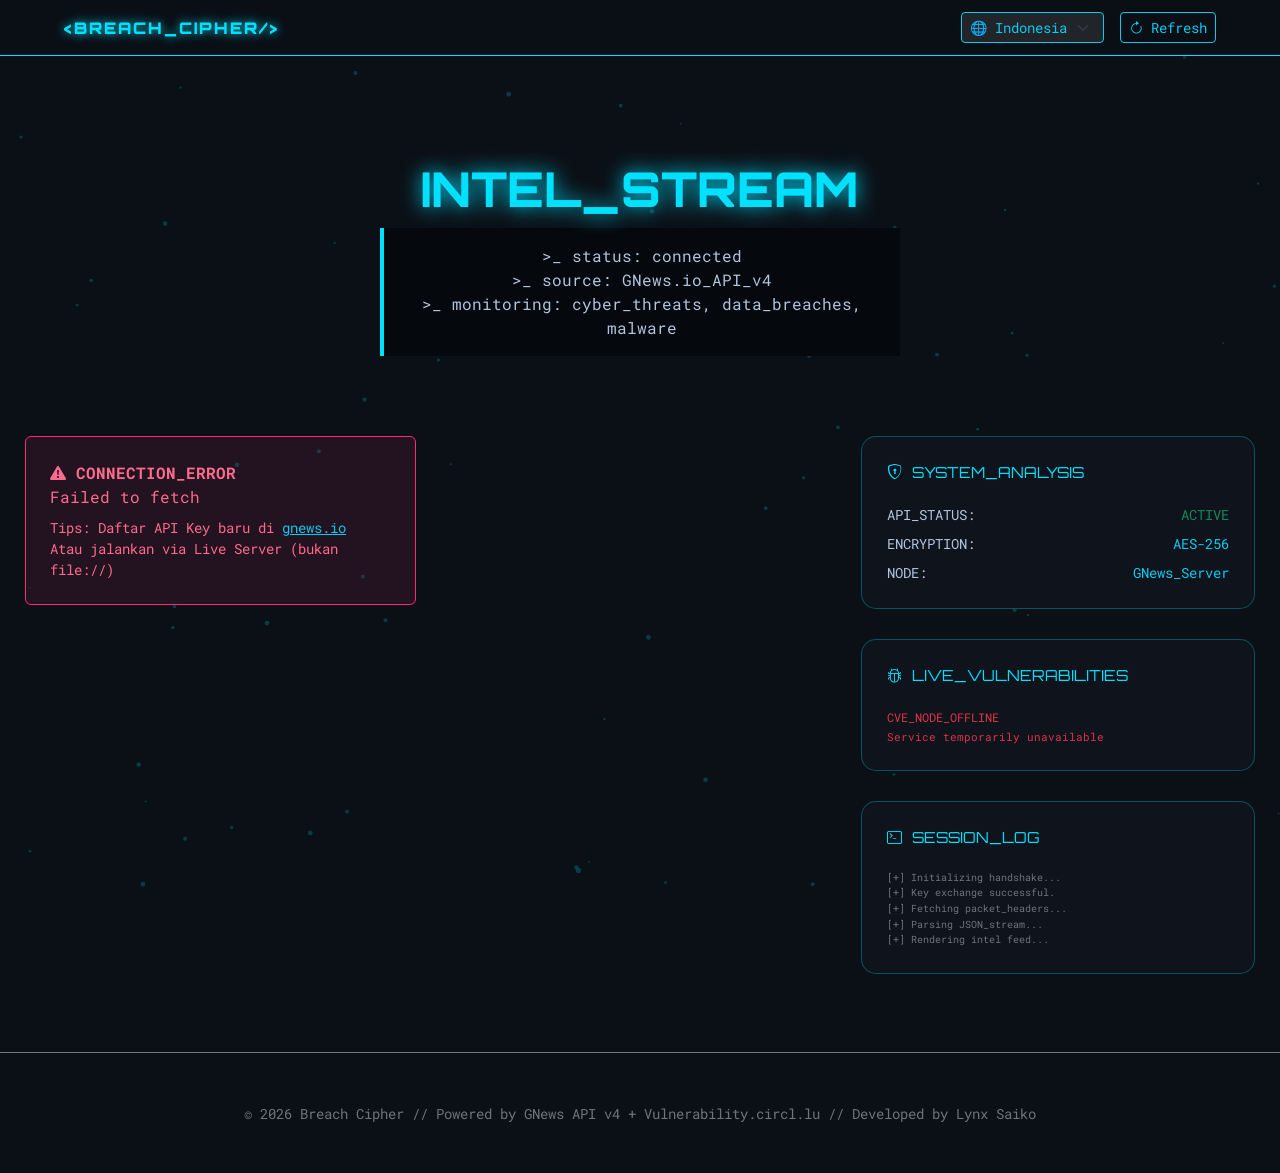
<file: blogger.html>
<!DOCTYPE html>
<html lang="id">
<head>
  <meta charset="UTF-8" />
  <meta name="viewport" content="width=device-width, initial-scale=1.0"/>
  <meta name="theme-color" content="#050b12">
  <title>Breach Cipher | Cyber Intel Live</title>

  <link href="https://cdn.jsdelivr.net/npm/bootstrap@5.3.3/dist/css/bootstrap.min.css" rel="stylesheet"/>
  <link rel="stylesheet" href="https://cdn.jsdelivr.net/npm/bootstrap-icons@1.11.3/font/bootstrap-icons.min.css">
  <link href="https://fonts.googleapis.com/css2?family=Orbitron:wght@400;700;900&family=Roboto+Mono:wght@400;500&display=swap" rel="stylesheet">

  <style>
    :root {
      --cyber-blue: #00e0ff; --cyber-dark: #0b1017; --cyber-card: #0f131c;
      --border-glow: rgba(0, 224, 255, 0.3); --text-dim: #b0c4de; --text-bright: #e6f7ff;
      --glitch-red: #ff2a6d;
    }
    body { 
      background: var(--cyber-dark); 
      font-family: 'Roboto Mono', monospace; 
      color: var(--text-dim); 
      overflow-x: hidden; 
    }
    
    #particles-blog { 
      position: fixed; top: 0; left: 0; width: 100%; height: 100%; 
      z-index: 0; opacity: 0.3; pointer-events: none; 
    }
    
    .navbar-blog {
      position: fixed; top: 0; width: 100%; background: rgba(11, 16, 23, 0.95);
      backdrop-filter: blur(10px); border-bottom: 1px solid var(--cyber-blue);
      z-index: 1000; padding: 12px 5%; display: flex; justify-content: space-between; align-items: center;
    }
    .logo { 
      font-family: 'Orbitron'; color: var(--cyber-blue); text-decoration: none; 
      font-weight: 900; letter-spacing: 2px; text-shadow: 0 0 10px var(--cyber-blue); 
    }
    
    .hero-blog { margin-top: 100px; padding: 60px 20px; text-align: center; position: relative; z-index: 1; }
    .glitch-title { 
      font-family: 'Orbitron'; font-size: 3rem; font-weight: 800; 
      color: var(--cyber-blue); text-transform: uppercase; margin-bottom: 10px; 
      text-shadow: 0 0 20px var(--cyber-blue);
    }

    .blog-container { max-width: 1300px; margin: 20px auto; padding: 0 25px; position: relative; z-index: 1; }
    .blog-grid { display: grid; grid-template-columns: repeat(auto-fill, minmax(350px, 1fr)); gap: 30px; }
    
    .blog-card {
      background: var(--cyber-card); border: 1px solid var(--border-glow); border-radius: 15px;
      overflow: hidden; transition: 0.4s cubic-bezier(0.175, 0.885, 0.32, 1.275); 
      display: flex; flex-direction: column; height: 100%;
    }
    .blog-card:hover { 
      transform: translateY(-10px); 
      border-color: var(--cyber-blue); 
      box-shadow: 0 0 25px rgba(0, 224, 255, 0.25); 
    }
    .card-img-top { height: 200px; object-fit: cover; filter: brightness(0.85); transition: 0.3s; }
    .blog-card:hover .card-img-top { filter: brightness(1); }
    
    .card-badge { 
      font-size: 0.65rem; background: rgba(0, 224, 255, 0.1); color: var(--cyber-blue); 
      padding: 5px 12px; border-radius: 20px; font-weight: bold; 
      border: 1px solid var(--border-glow); 
    }
    .read-more-btn { 
      background: transparent; border: 1px solid var(--cyber-blue); color: var(--cyber-blue); 
      font-family: 'Orbitron'; font-size: 0.75rem; padding: 8px 18px; border-radius: 5px; 
      text-decoration: none; transition: 0.3s; 
    }
    .read-more-btn:hover { 
      background: var(--cyber-blue); color: #000; box-shadow: 0 0 15px var(--cyber-blue); 
    }

    .widget { 
      background: var(--cyber-card); border: 1px solid var(--border-glow); 
      padding: 25px; border-radius: 15px; margin-bottom: 30px; 
    }
    .widget-title { 
      font-family: 'Orbitron'; color: var(--cyber-blue); font-size: 0.95rem; 
      margin-bottom: 20px; display: flex; align-items: center; gap: 10px; 
    }

    .cyber-notif {
      position: fixed; bottom: 30px; right: 30px; background: var(--cyber-blue); color: #000;
      padding: 12px 25px; font-weight: bold; font-family: 'Orbitron'; font-size: 0.8rem; 
      z-index: 9999; clip-path: polygon(0 0, 100% 0, 100% 70%, 85% 100%, 0 100%);
      box-shadow: 0 0 20px var(--cyber-blue);
    }

    .alert-cyber {
      background: rgba(255, 42, 109, 0.1);
      border: 1px solid var(--glitch-red);
      color: #ff6b8d;
    }
  </style>
</head>
<body>

  <canvas id="particles-blog"></canvas>

  <nav class="navbar-blog">
    <a href="#" class="logo">&lt;BREACH_CIPHER/&gt;</a>
    <div class="d-flex align-items-center gap-3">
        <select id="langSelect" class="form-select form-select-sm bg-dark text-info border-info" style="width: auto;">
            <option value="en">🌐 English</option>
            <option value="id" selected>🌐 Indonesia</option>
            <option value="ja">🌐 Japanese</option>
            <option value="ru">🌐 Russian</option>
        </select>
        <button class="btn btn-outline-info btn-sm" onclick="fetchNews()">
          <i class="bi bi-arrow-clockwise"></i> Refresh
        </button>
    </div>
  </nav>

  <section class="hero-blog">
    <h1 class="glitch-title">INTEL_STREAM</h1>
    <div class="terminal-quote mx-auto p-3" style="max-width: 520px; background:#05080c; border-left: 4px solid var(--cyber-blue);">
        >_ status: connected<br>
        >_ source: GNews.io_API_v4<br>
        >_ monitoring: cyber_threats, data_breaches, malware
    </div>
  </section>

  <div class="blog-container">
    <div class="row">
      <div class="col-lg-8">
        <div id="blogPostGrid" class="blog-grid"></div>
      </div>
      
      <div class="col-lg-4">
        <div class="widget">
            <div class="widget-title"><i class="bi bi-shield-lock"></i> SYSTEM_ANALYSIS</div>
            <div class="small">
                <div class="d-flex justify-content-between mb-2"><span>API_STATUS:</span> <span class="text-success">ACTIVE</span></div>
                <div class="d-flex justify-content-between mb-2"><span>ENCRYPTION:</span> <span class="text-info">AES-256</span></div>
                <div class="d-flex justify-content-between"><span>NODE:</span> <span class="text-info">GNews_Server</span></div>
            </div>
        </div>

        <div class="widget">
            <div class="widget-title"><i class="bi bi-bug"></i> LIVE_VULNERABILITIES</div>
            <div id="cveFeed" class="small">
                <div class="text-secondary">Syncing with Vulnerability DB...</div>
            </div>
        </div>

        <div class="widget">
            <div class="widget-title"><i class="bi bi-terminal"></i> SESSION_LOG</div>
            <div class="small text-secondary" style="font-size: 0.65rem; line-height:1.5;">
                [+] Initializing handshake...<br>
                [+] Key exchange successful.<br>
                [+] Fetching packet_headers...<br>
                [+] Parsing JSON_stream...<br>
                [+] Rendering intel feed...
            </div>
        </div>
      </div>
    </div>
  </div>

  <footer class="text-center py-5 border-top border-secondary mt-5">
    <small class="text-secondary">
      © 2026 Breach Cipher // Powered by GNews API v4 + Vulnerability.circl.lu 
      // Developed by Lynx Saiko
    </small>
  </footer>

  <script src="https://cdn.jsdelivr.net/npm/bootstrap@5.3.3/dist/js/bootstrap.bundle.min.js"></script>
  
  <script>
    // === GANTI DENGAN API KEY MILIKMU ===
    const API_KEY = 'e087831acecfc9a7cd19023ef4d43729';   // ← GANTI INI!

    async function fetchNews() {
        const grid = document.getElementById('blogPostGrid');
        const lang = document.getElementById('langSelect').value;
        
        grid.innerHTML = `
            <div class="text-center w-100 py-5">
                <div class="spinner-border text-info" role="status"></div>
                <div class="mt-3" style="font-family:Orbitron; letter-spacing:1px;">
                    ESTABLISHING SECURE CONNECTION...
                </div>
            </div>`;

        try {
            const query = encodeURIComponent('cybersecurity OR "data breach" OR malware OR ransomware OR "zero day"');
            const url = `https://gnews.io/api/v4/search?q=${query}&lang=${lang}&max=9&apikey=${API_KEY}`;
            
            const response = await fetch(url);
            
            if (!response.ok) {
                throw new Error(`HTTP Error ${response.status}`);
            }
            
            const data = await response.json();

            if (data.errors && data.errors.length > 0) {
                throw new Error(data.errors[0]);
            }

            if (data.articles && data.articles.length > 0) {
                renderArticles(data.articles);
                showNotif(`INTEL_UPDATE: ${data.articles.length} articles loaded`);
            } else {
                throw new Error("No articles returned");
            }
        } catch (err) {
            console.error("News Fetch Error:", err);
            grid.innerHTML = `
                <div class="alert alert-cyber p-4 w-100">
                    <i class="bi bi-exclamation-triangle-fill"></i> 
                    <strong>CONNECTION_ERROR</strong><br>
                    ${err.message}<br>
                    <small class="mt-2 d-block">
                        Tips: Daftar API Key baru di <a href="https://gnews.io/register" target="_blank" class="text-info">gnews.io</a><br>
                        Atau jalankan via Live Server (bukan file://)
                    </small>
                </div>`;
        }
    }

    function renderArticles(articles) {
        const grid = document.getElementById('blogPostGrid');
        grid.innerHTML = articles.map(art => `
            <div class="blog-card">
                <img src="${art.image || ''}" class="card-img-top" 
                     onerror="this.src='https://picsum.photos/id/1015/800/600'" alt="cyber image">
                <div class="p-4 d-flex flex-column h-100">
                    <div class="d-flex justify-content-between align-items-center mb-3">
                        <span class="card-badge">SEC_REPORT</span>
                        <small class="text-secondary">
                            <i class="bi bi-calendar"></i> ${art.publishedAt ? art.publishedAt.split('T')[0] : 'N/A'}
                        </small>
                    </div>
                    <h5 class="text-white mb-3" style="font-family:Orbitron; font-size:1.05rem; line-height:1.35;">
                        ${art.title}
                    </h5>
                    <p class="small text-dim mb-4 flex-grow-1" style="line-height:1.6;">
                        ${art.description ? art.description.substring(0, 135) + '...' : 'No description available.'}
                    </p>
                    <div class="mt-auto pt-3 border-top border-secondary d-flex justify-content-between align-items-center">
                        <span class="small text-info" style="font-size:0.7rem;">${art.source.name}</span>
                        <a href="${art.url}" target="_blank" class="read-more-btn">DECRYPT_ →</a>
                    </div>
                </div>
            </div>
        `).join('');
    }

    async function fetchCVE() {
        const container = document.getElementById('cveFeed');
        try {
            const res = await fetch('https://vulnerability.circl.lu/api/last');
            if (!res.ok) throw new Error('CVE service unavailable');
            
            const data = await res.json();
            
            container.innerHTML = data.slice(0, 5).map(c => {
                const id = c.CVE_data_meta ? c.CVE_data_meta.ID : (c.id || 'CVE-UNKNOWN');
                const summary = c.description && c.description.description_data ? 
                               c.description.description_data[0].value.substring(0, 90) + '...' : 'No summary';
                return `
                    <div class="mb-3 p-3 bg-dark rounded border border-danger">
                        <b class="text-danger" style="font-size:0.75rem">${id}</b>
                        <div style="font-size:0.68rem; color:#aaa; margin-top:4px;">${summary}</div>
                    </div>`;
            }).join('');
        } catch (e) {
            console.error("CVE Error:", e);
            container.innerHTML = `
                <div class="text-danger small">
                    CVE_NODE_OFFLINE<br>
                    <small>Service temporarily unavailable</small>
                </div>`;
        }
    }

    function showNotif(msg) {
        const n = document.createElement('div');
        n.className = 'cyber-notif';
        n.innerHTML = `<i class="bi bi-broadcast"></i> ${msg}`;
        document.body.appendChild(n);
        setTimeout(() => {
            n.style.transition = 'opacity 0.5s';
            n.style.opacity = '0';
            setTimeout(() => n.remove(), 600);
        }, 4500);
    }

    // Particle background
    function initParticles() {
        const canvas = document.getElementById('particles-blog');
        const ctx = canvas.getContext('2d');
        let w = canvas.width = window.innerWidth;
        let h = canvas.height = window.innerHeight;
        
        let particles = [];
        for(let i = 0; i < 80; i++) {
            particles.push({
                x: Math.random() * w,
                y: Math.random() * h,
                vx: (Math.random() - 0.5) * 0.6,
                vy: (Math.random() - 0.5) * 0.6,
                size: Math.random() * 1.8 + 0.8
            });
        }

        function draw() {
            ctx.clearRect(0, 0, w, h);
            ctx.fillStyle = "#00e0ff";
            particles.forEach(p => {
                ctx.globalAlpha = 0.7;
                ctx.beginPath();
                ctx.arc(p.x, p.y, p.size, 0, Math.PI * 2);
                ctx.fill();
                
                p.x += p.vx;
                p.y += p.vy;
                
                if (p.x < 0 || p.x > w) p.vx *= -1;
                if (p.y < 0 || p.y > h) p.vy *= -1;
            });
            requestAnimationFrame(draw);
        }
        draw();

        window.addEventListener('resize', () => {
            w = canvas.width = window.innerWidth;
            h = canvas.height = window.innerHeight;
        });
    }

    // Inisialisasi
    window.onload = () => {
        initParticles();
        fetchNews();
        fetchCVE();
        
        // Auto refresh setiap 10 menit (opsional)
        // setInterval(fetchNews, 600000);
    };
  </script>
</body>
</html>
</file>
